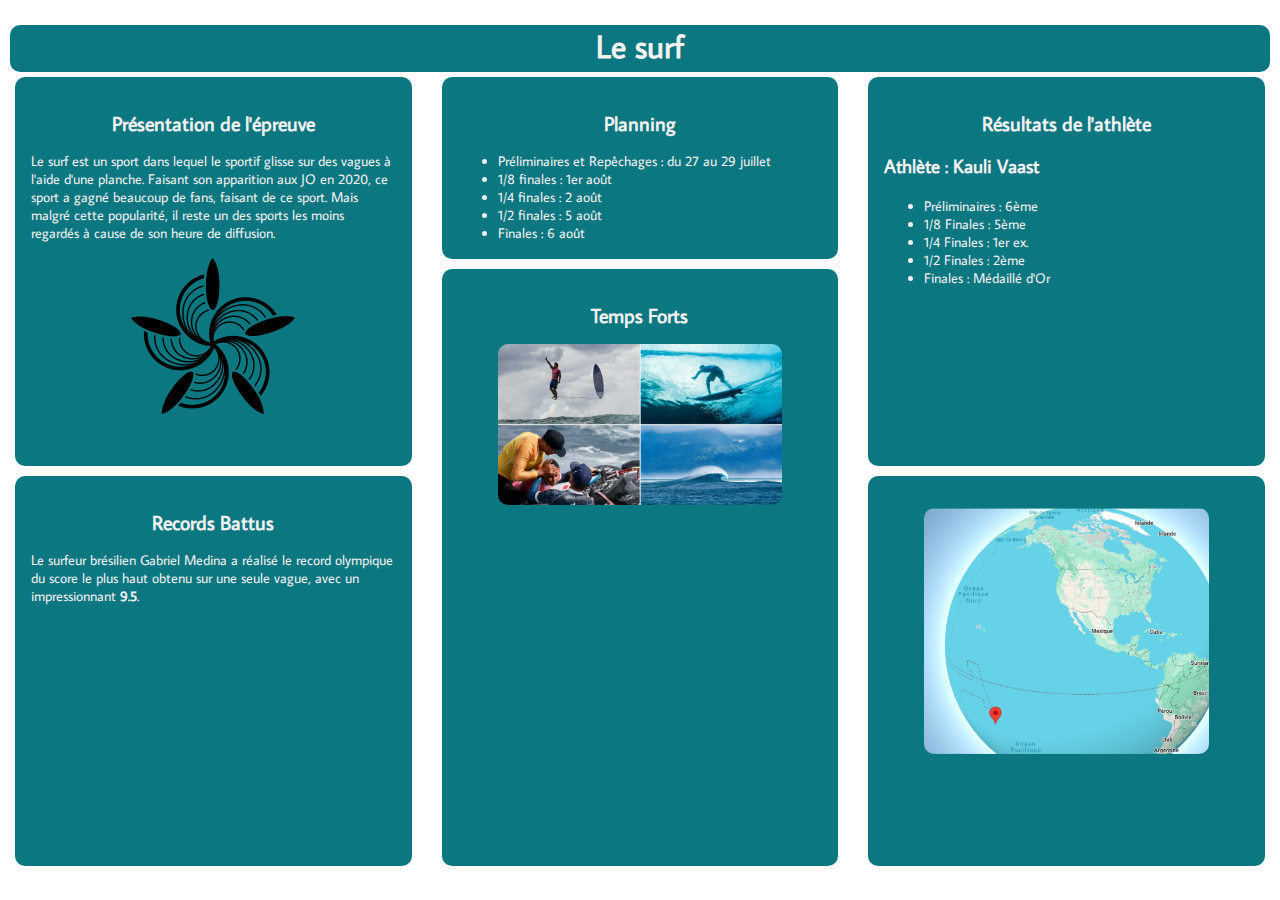
<file: epreuve/epreuve.html>
<!DOCTYPE html>
<html>
    <head>
        <meta charset="UTF-8">
        <meta name="description" content="La page de présentation de l'épreuve de surf aux JO 2024">
        <title>Épreuve JO</title>
        <link rel="stylesheet" href="../contents/css/style.css"/>
        <link rel="stylesheet" href="./style.css"/>
    </head>

    <body>
        <main>
            <h1>Le surf</h1>
            <article> <!-- Premier de type article : présentation de l'éprevue -->
                <h2>Présentation de l'épreuve</h2>
                <p>Le surf est un sport dans lequel le sportif glisse sur des vagues à l'aide d'une planche.
                    Faisant son apparition aux JO en 2020, ce sport a gagné beaucoup de fans, faisant de ce sport.
                    Mais malgré cette popularité, il reste un des sports les moins regardés à cause de son heure de diffusion.</p>
                <figure>
                    <img src="images/logosurf.png" alt="Le logo officiel du surf aux JO 2024">
                    <figcaption>Le logo officiel du surf aux JO 2024</figcaption>
                </figure>
            </article>

            <article> <!-- Deuxième de type article : records -->
                <h2>Records Battus</h2>

                <p>Le surfeur brésilien Gabriel Medina a réalisé le record olympique du score le plus haut obtenu sur une seule vague,
                avec un impressionnant <strong>9.5</strong>.</p>
            </article>

            <article> <!-- Troisième de type article : Planning -->
                <h2>Planning</h2>

                <ul>
                    <li>
                        Préliminaires et Repêchages : du 27 au 29 juillet
                    </li>
                    <li>
                        1/8 finales : 1er août
                    </li>
                    <li>
                        1/4 finales : 2 août
                    </li>
                    <li>
                        1/2 finales : 5 août
                    </li>
                    <li>
                        Finales : 6 août
                    </li>
                </ul>
            </article>
            
            <article> <!-- Quatrième de type article : Temps Forts -->
                <h2>Temps Forts</h2>
                <figure>
                    <img src="images/tempsforts.png" alt="Les temps forts de l'épreuve de surf">
                    <figcaption>La photo de l'athlète Gabriel Medina a eu beaucoup de popularité dans les médias</figcaption>
                </figure>
            </article>

            <article> <!-- CInquième de type article : résultats -->
                <h2>Résultats de l'athlète</h2>

                <h3>Athlète : Kauli Vaast</h3>

                <ul>
                    <li>
                        Préliminaires : 6ème
                    </li>
                    <li>
                        1/8 Finales : 5ème
                    </li>
                    <li>
                        1/4 Finales : 1er ex.
                    </li>
                    <li>
                        1/2 Finales : 2ème
                    </li>
                    <li>
                        Finales : Médaillé d'Or
                    </li>
                </ul>
            </article>

            <article> <!-- Sixième de type article : carte -->
                <figure>
                    <img src="images/localisation.png" alt="Teahupo'o">
                    <figcaption>L'épreuve s'est déroulée à Teahupo'o, dans le sud de Tahiti</figcaption>
                </figure>
            </article>
        </main>
    </body>
</html>
</file>
<file: contents/css/style.css>
@import url('https://fonts.googleapis.com/css?family=Average Sans');
@import url('https://fonts.googleapis.com/css2?family=Inter');

:root {
    /*            Colors              */
    --font-color : #F3F0F0;
    --button-color : #FAA9CB;
    --primary-color : #0B7781;
    --secondary-color : #003853;
    --or-color : #E0C559;
    --argent-color : #A9A9A9;
    --bronze-color : #9B5530;
    --black-color : #000000;
    
    /*            Fonts               */
    --primary-font : "Average Sans";
    --secondary-font : "Inter";

    /*            Radius              */
    --primary-radius : 10px;
    --secondary-radius : 20px;

    /*            Padding             */
    --primary-padding : 10px;
    --secondary-padding : 20px;

    /*            Margin              */
    --primary-margin : 10px;
    --secondary-margin : 20px;

    /*            Font-size           */
    --primary-font-size: 16px;
    --secondary-font-size: 20px;

    --primary-transition: all 0.3s ease-in-out;
}

body {
    margin: 0;
    padding: 0;
}

header {
    display: grid;
    grid-template-columns: 1fr 2fr;
    align-items: center;
    font-family: var(--primary-font);
    height: 5em;
    background-image: url('../img/main/bg-header.png');
    background-size: cover;
    background-position: center;
    background-repeat: no-repeat;
    padding: 0 1em;
    border-radius: 0 0 var(--primary-radius) var(--primary-radius);
}
.header-left {
    display: flex;
    align-items: center;
}
.header-left img {
    border-radius: 100%;
    object-fit: cover; /* Zoom sur l'image */
    width: 3.5em;
    height: 3.5em;
    overflow: hidden; /* Empêche tout débordement */
    margin-right: 15px;
}
.header-left h1 {
    font-size: 1.5em;
    font-family: var(--secondary-font);
    font-weight: bold;
    color: var(--font-color);
    margin: 0;
}
nav {
    display: flex;
    gap: 10px;
    justify-content: center;
}
nav a {
    background-color: var(--button-color);
    color: var(--black-color);
    text-decoration: none;
    padding: 10px 20px;
    border-radius: 20px;
    font-weight: bold;
    transition: background-color 0.3s;
}

nav a:hover {
    background-color: var(--primary-color);
    color: var(--font-color);
}

.header-left a:link, .header-left a:visited {
    color: var(--font-color);
    text-decoration: none;
}
.header-left a {
    transition: color 0.3s;
}
.header-left a:hover {
    color: var(--or-color);
    
}

/*      Partie footer       */

footer {
    background-color: var(--black-color);
    color: var(--font-color);
    padding: 20px;
    font-family: var(--primary-font);
    border-radius: var(--primary-radius) var(--primary-radius) 0 0;
}
footer .container {
    display: flex;
    justify-content: space-between;
    align-items: flex-start;
    flex-wrap: wrap;
}
footer img.logo {
    border-radius: 100%;
    width: 10em;
    display: block;
    margin: 0 auto;
}
footer a {
    display: block;
    color: var(--font-color);
    margin-top: 10px;
    text-decoration: none;
    font-weight: bold;
    transition: color 0.3s, transform 0.3s;
}

footer a:hover {
    color: var(--or-color);
    transform: scale(1.1);
}
footer .container:first-child {
    margin: var(--secondary-margin) 0 0 var(--secondary-margin);
}
footer h3 {
    margin-top: 0;
    font-size: var(--secondary-font-size);
}
footer .partners h3 {
    color: var(--black-color);
}
footer ul {
    list-style: none;
    padding: 0;
}
footer ul li a {
    color: var(--font-color);
    text-decoration: none;
}
footer .partners {
    background-color: var(--font-color);
    border-radius: var(--primary-radius);
    padding: var(--secondary-padding);
    margin-right: 1em;
    text-align: center;
}
@media (max-width: 768px) {
    footer .container {
        width: 100%;
    }
}

footer .partners img {
    height: 3em;
    display: block;
    margin: 0 auto;
}
footer .partners div {
    display: grid;
    gap: 10px;
    justify-items: center;
}
footer .partners div:nth-child(2) {
    grid-template-columns: repeat(4, 1fr);
}

footer .bottom-links {
    margin-top: 20px;
    text-align: center;
    font-size: 12px;
}
footer .bottom-links a {
    color: var(--font-color);
    text-decoration: none;
    margin-right: 10px;
    display: inline-block;
}

.button-container {
    display: flex;
    justify-content: center;
    margin-top: 20px;
}

.custom-button {
    margin-bottom: 10px;
    display: flex;
    align-items: center;
    justify-content: space-between;
    width: 200px;
    height: 60px;
    text-decoration: none;
    color: var(--black-color);
    font-family: Arial, sans-serif;
    font-weight: bold;
    font-size: 1.2rem;
    background: linear-gradient(to right, white 50%, var(--black-color) 50%);
    border: 2px solid var(--black-color);
    border-radius: 10px;
    overflow: hidden;
    position: relative;
    transition: background-position 0.4s ease-in-out;
    background-size: 200% 100%;
    background-position: left;
}

.custom-button .text {
    padding-left: 20px;
    z-index: 2;
    font-size: var(--primary-font-size);
}

.custom-button {
    padding-right: 20px;
    color: var(--black-color);
    z-index: 2;
    transition: all 0.4s ease-in-out;
}

.custom-button:hover {
    background-position: right;
    border: var(--or-color) 1px solid;
}

.custom-button:hover .arrow {
    color: var(--or-color);
}
</file>
<file: epreuve/style.css>
@import "../contents/css/style.css";

main {
    display: grid;
    grid-gap: 0;
    grid-template-columns: 3fr 3fr 3fr;
    grid-template-rows: 4.5em 12em minmax(10em, auto) 25em;
    grid-template-areas: 
        "head head head"
        "epreuve planning resultats"
        "epreuve tempsfort resultats"
        "record tempsfort carte";
    overflow: hidden;
    max-width: 100%;
}

h1, article {
    color: var(--font-color);
    font-family: var(--primary-font);
    background-color: var(--primary-color);
    border-radius: 10px;
}

h1 {
    font-size: 2em;
    grid-area: head;
    text-align: center;
    margin-top: 25px;
    margin-bottom: 0;
    margin-right: 10px;
    margin-left: 10px;
}

h2, strong {
    font-size: 1.25em;
    text-align: center;
}

main p, main li {
    font-size: 0.85em;
}

article {
    padding: 1em;
    box-sizing: border-box;
    margin: 5px 15px;
}

article:nth-of-type(1) {
    grid-area: epreuve;
}

article:nth-of-type(2) {
    grid-area: record;
}

article:nth-of-type(3) {
    grid-area: planning;
}

article:nth-of-type(4) {
    grid-area: tempsfort;
    justify-content: center;
}

article:nth-of-type(5) {
    grid-area: resultats;
}

article:nth-of-type(6) {
    grid-area: carte;
    overflow: hidden;
}

figcaption {
    opacity: 0;
}

strong {
    font-size: 1em;
    font-weight: bolder;
}

article:nth-of-type(6):hover img {
    animation: retrecirImage 0.5s forwards;
}

article:nth-of-type(6):hover figcaption {
    animation: montrerFigCaption 0.5s forwards;
}

main img {
    border-radius: 10px;
    transition: transform 0.5s;
    max-width: 100%;
    height: auto;
    margin-left: auto;
    margin-right: auto;
    display: block;
}

article:nth-of-type(6):not(:hover) img {
    animation: grandirImage 0.5s forwards;
}

@keyframes retrecirImage {
    0% { transform: scale(1); }
    100% { transform: scale(0.8); }
}

@keyframes montrerFigCaption {
    0% { opacity: 0; }
    100% { opacity: 1; }
}

@keyframes grandirImage {
    0% { transform: scale(0.8); }
    100% { transform: scale(1); }
}

/* Design responsif */
@media (max-width: 1200px) {
    main {
        grid-template-columns: 1fr 1fr;
        grid-template-areas: 
            "head head"
            "epreuve planning"
            "resultats tempsfort"
            "record carte";
    }
    main h1
    {
        height: 1.5em;
        margin-bottom: 1.5em;
    }
    article {
        padding: 0.5em;
    }

    article:nth-of-type(1) figure
    {
        display: none;
    }
}

@media (max-width: 768px) {
    main {
        grid-template-columns: 1fr;
        grid-template-areas: 
            "head"
            "epreuve"
            "planning"
            "resultats"
            "tempsfort"
            "record"
            "carte";
    }

    main h2, strong {
        font-size: 2em;
    }

    p, li, figcaption {
        font-size: 1.75em;
    }

    article:nth-of-type(1)
    {
        margin-top: 0.3em;
        padding-top: 0;
    }
}

@media (max-width: 480px) {
    h1 {
        font-size: 2.5em;
    }

    h2, strong {
        font-size: 1.5em;
    }



    p, li, figcaption {
        font-size: 1em;
    }
}
</file>
